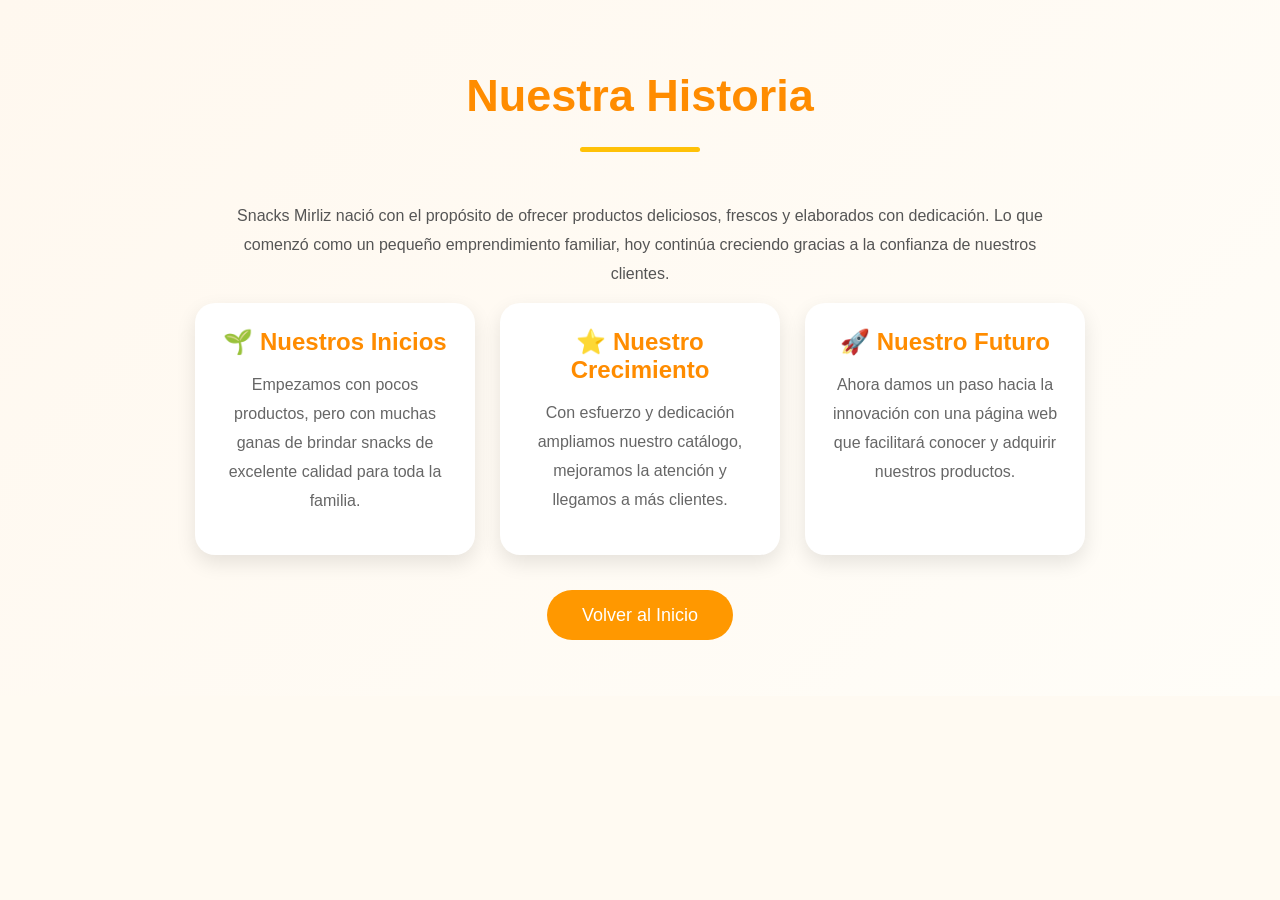
<file: SnackMirliz/index1.html>
<!DOCTYPE html>
<html lang="es">
<head>
<meta charset="UTF-8">
<meta name="viewport" content="width=device-width, initial-scale=1.0">
<title>Historia - Snacks Mirliz</title>

<style>

*{
    margin:0;
    padding:0;
    box-sizing:border-box;
    font-family:Arial, Helvetica, sans-serif;
}

body{
    background:#fffaf2;
}

/* Sección Historia */

.historia{
    padding:70px 8%;
    background:linear-gradient(135deg,#fff8ef,#fffdf8);
}

.historia h1{
    text-align:center;
    color:#ff8c00;
    font-size:45px;
    margin-bottom:15px;
}

.historia p{
    text-align:center;
    max-width:850px;
    margin:15px auto;
    color:#555;
    line-height:1.8;
}

.linea{
    width:120px;
    height:5px;
    background:#ffc107;
    margin:25px auto 50px;
    border-radius:10px;
}

.tarjetas{
    display:flex;
    justify-content:center;
    gap:25px;
    flex-wrap:wrap;
}

.card{
    width:280px;
    background:#fff;
    border-radius:20px;
    padding:25px;
    text-align:center;
    box-shadow:0 8px 20px rgba(0,0,0,.10);
    transition:.4s;
}

.card:hover{
    transform:translateY(-10px);
}

.card h2{
    color:#ff8c00;
    margin-bottom:15px;
}

.card p{
    text-align:center;
    color:#666;
}

.boton{
    text-align:center;
    margin-top:50px;
}

.boton a{
    text-decoration:none;
    background:#ff9800;
    color:white;
    padding:15px 35px;
    border-radius:30px;
    font-size:18px;
    transition:.4s;
}

.boton a:hover{
    background:#f57c00;
}

</style>

</head>
<body>

<section class="historia">

<h1>Nuestra Historia</h1>

<div class="linea"></div>

<p>
Snacks Mirliz nació con el propósito de ofrecer productos deliciosos,
frescos y elaborados con dedicación. Lo que comenzó como un pequeño
emprendimiento familiar, hoy continúa creciendo gracias a la confianza
de nuestros clientes.
</p>

<div class="tarjetas">

<div class="card">
<h2>🌱 Nuestros Inicios</h2>

<p>
Empezamos con pocos productos, pero con muchas ganas de brindar
snacks de excelente calidad para toda la familia.
</p>

</div>

<div class="card">
<h2>⭐ Nuestro Crecimiento</h2>

<p>
Con esfuerzo y dedicación ampliamos nuestro catálogo,
mejoramos la atención y llegamos a más clientes.
</p>

</div>

<div class="card">
<h2>🚀 Nuestro Futuro</h2>

<p>
Ahora damos un paso hacia la innovación con una página web
que facilitará conocer y adquirir nuestros productos.
</p>

</div>

</div>

<div class="boton">

<a href="sanck.html">Volver al Inicio</a>

</div>

</section>

</body>
</html>
</file>
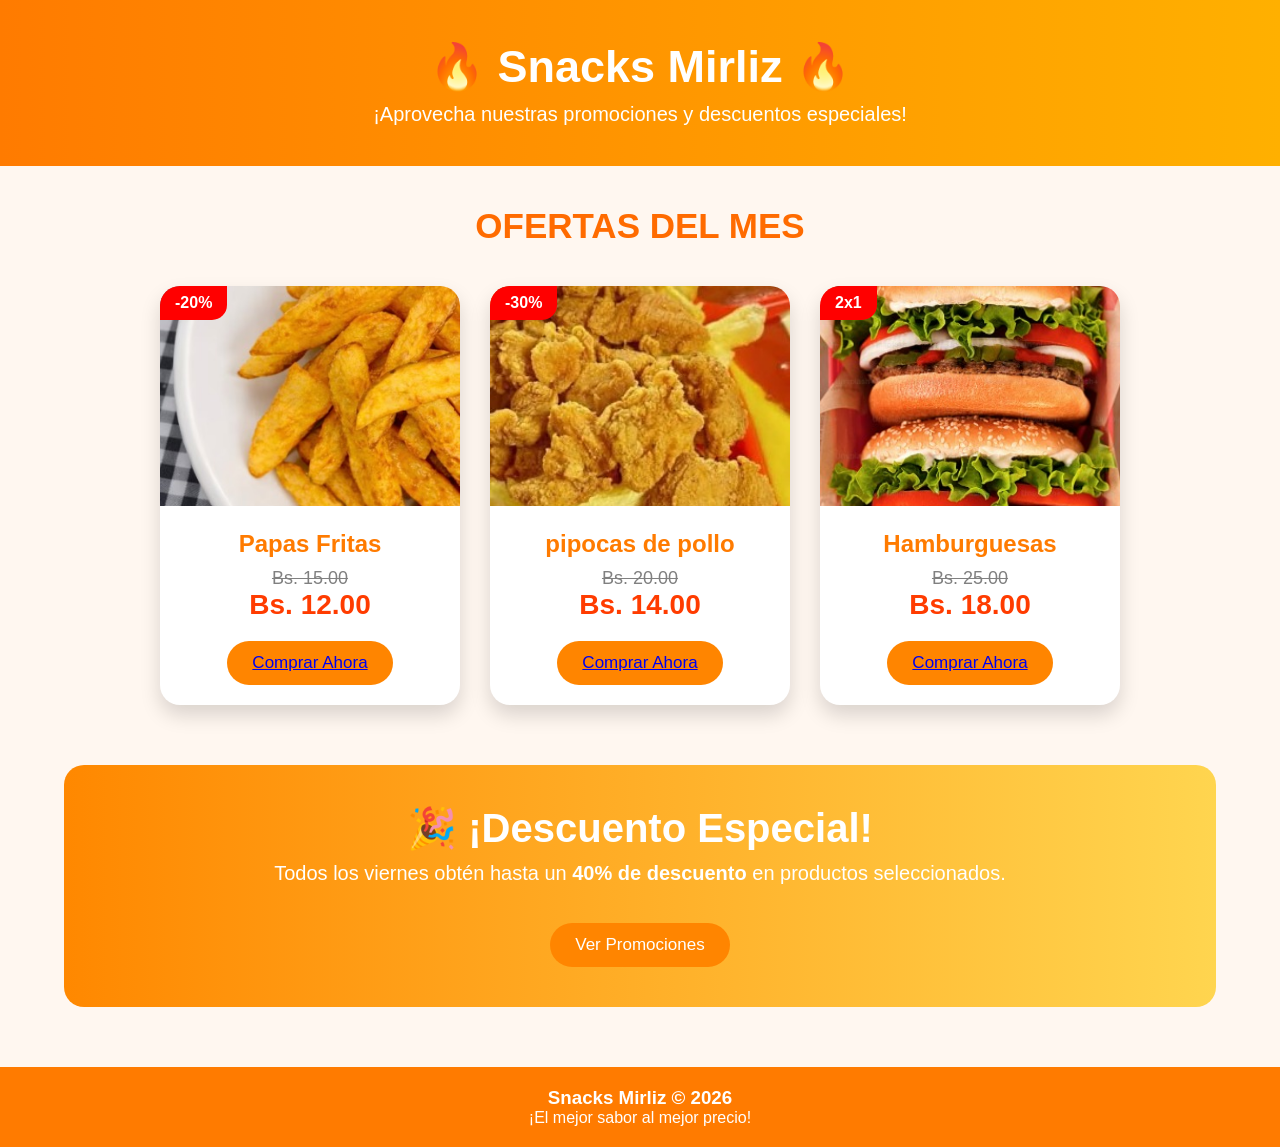
<file: SnackMirliz/index2.html>
<!DOCTYPE html>
<html lang="es">
<head>
<meta charset="UTF-8">
<meta name="viewport" content="width=device-width, initial-scale=1.0">
<title>Descuentos | Snacks Mirliz</title>

<style>
*{
    margin:0;
    padding:0;
    box-sizing:border-box;
    font-family:Arial, Helvetica, sans-serif;
}

body{
    background:#fff7f0;
}
header{
    background:linear-gradient(90deg,#ff7b00,#ffb000);
    color:white;
    text-align:center;
    padding:40px;
}
header h1{
    font-size:45px;
}
header p{
    font-size:20px;
    margin-top:10px;
}
.titulo{
    text-align:center;
    margin:40px 0;
    color:#ff6b00;
    font-size:35px;
}
.contenedor{
    width:90%;
    margin:auto;
    display:flex;
    flex-wrap:wrap;
    justify-content:center;
    gap:30px;
}
.card{
    width:300px;
    background:white;
    border-radius:20px;
    overflow:hidden;
    box-shadow:0px 10px 20px rgba(0,0,0,.15);
    transition:.4s;
}

.card:hover{
    transform:translateY(-10px);
}

.card img{
    width:100%;
    height:220px;
    object-fit:cover;
}

.descuento{
    position:absolute;
    background:red;
    color:white;
    padding:8px 15px;
    border-radius:0 0 15px 0;
    font-weight:bold;
}

.imagen{
    position:relative;
}

.info{
    padding:20px;
    text-align:center;
}

.info h2{
    color:#ff7b00;
    margin-bottom:10px;
}

.precio{
    font-size:28px;
    color:#ff3c00;
    font-weight:bold;
}

.anterior{
    color:gray;
    text-decoration:line-through;
    font-size:18px;
}

button{
    margin-top:20px;
    padding:12px 25px;
    border:none;
    background:#ff8500;
    color:white;
    font-size:17px;
    border-radius:30px;
    cursor:pointer;
    transition:.3s;
}

button:hover{
    background:#ff5500;
}
.banner{
    margin:60px auto;
    width:90%;
    background:linear-gradient(90deg,#ff8800,#ffd54f);
    color:white;
    text-align:center;
    padding:40px;
    border-radius:20px;
}
.banner h2{
    font-size:40px;
}
.banner p{
    margin-top:10px;
    font-size:20px;
}
footer{
    margin-top:60px;
    background:#ff7b00;
    color:white;
    text-align:center;
    padding:20px;
}
@media(max-width:700px){
header h1{
font-size:35px;
}
.card{
width:100%;
}
}
</style>
</head>
<body>
<header>
<h1>🔥 Snacks Mirliz 🔥</h1>
<p>¡Aprovecha nuestras promociones y descuentos especiales!</p>
</header>
<h2 class="titulo">OFERTAS DEL MES</h2>
<div class="contenedor">
    <div class="card">
        <div class="imagen">
            <div class="descuento">-20%</div>
            <img src="papas fritas.jpeg" alt="Papas">
        </div>
        <div class="info">
            <h2>Papas Fritas</h2>
            <p class="anterior">Bs. 15.00</p>
            <p class="precio">Bs. 12.00</p>
            <button>
                <a href="https://wa.me/59168162252" class="btn1" target="_blank">
                Comprar Ahora
            </a>
            </button>
        </div>
    </div>
    <div class="card">
        <div class="imagen">
            <div class="descuento">-30%</div>
            <img src="pipocas de pollo.jpeg" alt="pipocas de pollo">
        </div>
        <div class="info">
            <h2>pipocas de pollo</h2>
            <p class="anterior">Bs. 20.00</p>
            <p class="precio">Bs. 14.00</p>
            <button>
                <a href="https://wa.me/59168162252" class="btn1" target="_blank">
                Comprar Ahora
                </a>
            </button>
        </div>
    </div>
    <div class="card">
        <div class="imagen">
            <div class="descuento">2x1</div>
            <img src="hamburguesas.jpeg" alt="Hamburguesas">
        </div>
        <div class="info">
            <h2>Hamburguesas</h2>
            <p class="anterior">Bs. 25.00</p>
            <p class="precio">Bs. 18.00</p>
            <button>
                <a href="https://wa.me/59168162252" class="btn1" target="_blank">
                Comprar Ahora
            </a>
            </button>
        </div>
    </div>
</div>
<div class="banner">
    <h2>🎉 ¡Descuento Especial!</h2>
    <p>Todos los viernes obtén hasta un <b>40% de descuento</b> en productos seleccionados.</p>
    <br>
    <button>Ver Promociones</button>
</div>
<footer>
    <h3>Snacks Mirliz © 2026</h3>
    <p>¡El mejor sabor al mejor precio!</p>
</footer>
</body>
</html>
</file>
